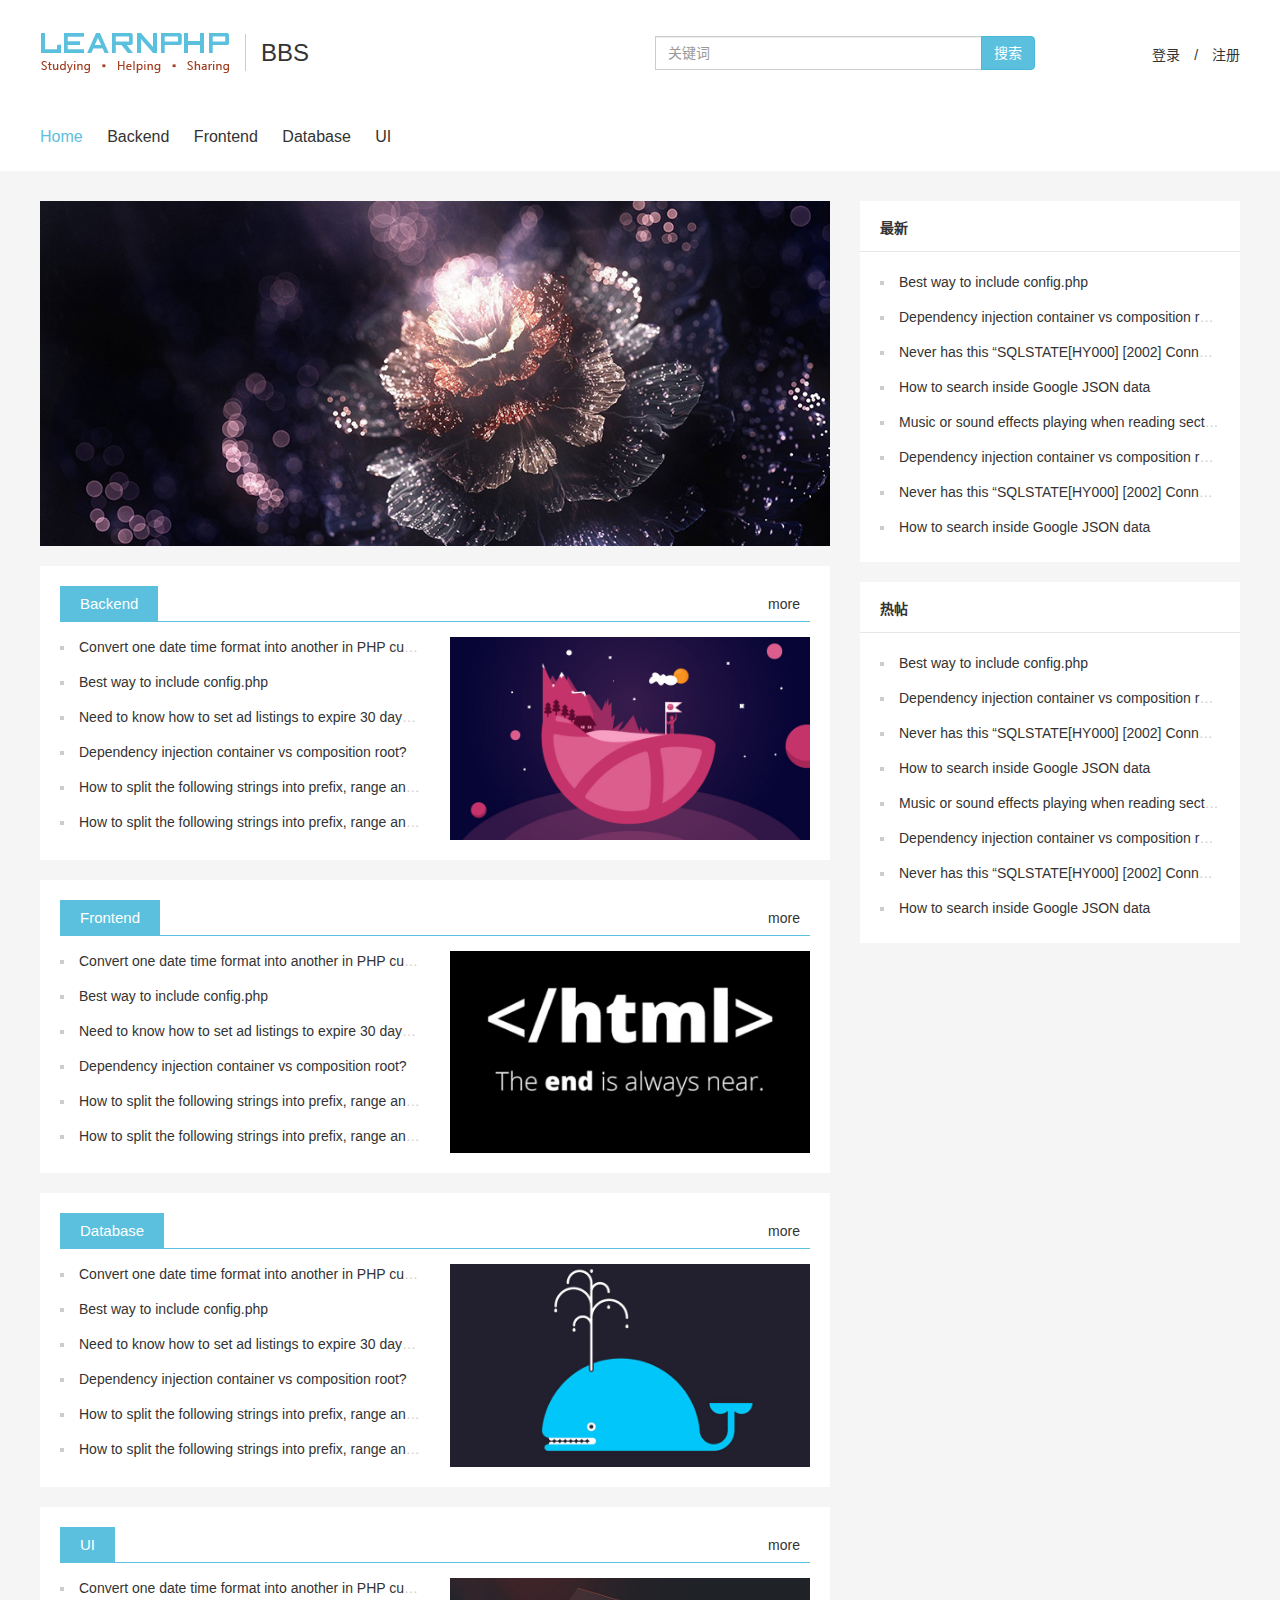
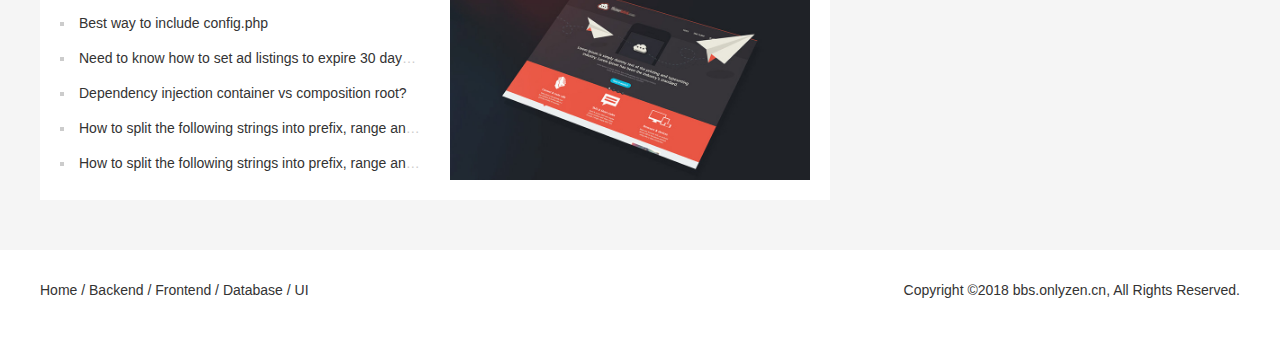
<file: static/index.html>
<!DOCTYPE html>
<html lang="zh-CN">
    <head>
        <meta charset="utf-8">
        <meta http-equiv="X-UA-Compatible" content="IE=edge">
        <meta name="viewport" content="width=device-width, initial-scale=1, maximum-scale=1, user-scalable=no">
        <!-- 上述3个meta标签*必须*放在最前面，任何其他内容都*必须*跟随其后！ -->
        <meta name="renderer" content="webkit">
        <title>BBS - Learnphp</title>

        <!-- Bootstrap -->
        <link href="bootstrap-3.3.7/css/bootstrap.min.css" rel="stylesheet">
        <link href="css/style.css" rel="stylesheet">

        <!-- HTML5 shim and Respond.js for IE8 support of HTML5 elements and media queries -->
        <!-- WARNING: Respond.js doesn't work if you view the page via file:// -->
        <!--[if lt IE 9]>
        <script src="https://cdn.bootcss.com/html5shiv/3.7.3/html5shiv.min.js"></script>
        <script src="https://cdn.bootcss.com/respond.js/1.4.2/respond.min.js"></script>
        <![endif]-->
    </head>
    <body>
        <div class="header">
            <div class="wrap">
                <div class="container-fluid">
                    <div class="row">
                        <div class="col-md-6">
                            <div class="logobar">
                                <div class="mainnav-oner icon hidden-md hidden-lg" id="mainnav-oner" data-target="#mainnav">
                                    <span class="glyphicon glyphicon-menu-hamburger" aria-hidden="true"></span>
                                </div>
                                <div class="logo">
                                    <div class="image">
                                        <a href="">
                                            <img src="img/logo.png" alt="">
                                        </a>
                                    </div>
                                    <h1 class="title">
                                        <a href="">
                                            <span>BBS</span>
                                        </a>
                                    </h1>
                                </div>
                                <div class="search-oner icon hidden-md hidden-lg" id="search-oner" data-target="#search">
                                    <span class="glyphicon glyphicon-search" aria-hidden="true"></span>
                                </div>
                            </div>
                        </div>
                        <div class="col-md-4">
                            <div class="search" id="search">
                                <div class="search-offer icon hidden-md hidden-lg" id="search-offer" data-target="#search">
                                    <span class="glyphicon glyphicon-remove" aria-hidden="true"></span>
                                </div>
                                <form action="" method="get">
                                    <div class="input-group">
                                        <label class="sr-only" for="keyword">搜索：</label>
                                        <input type="text" class="form-control" id="keyword" placeholder="关键词">
                                        <span class="input-group-btn">
                                            <button class="btn btn-info" type="button">搜索</button>
                                        </span>
                                    </div>
                                </form>
                            </div>
                        </div>
                        <div class="col-md-12">
                            <div class="mainnav" id="mainnav">
                                <div class="usermenu">
                                    <div class="links">
                                        <a href="">登录</a>
                                        <span>/</span>
                                        <a href="">注册</a>
                                    </div>
                                    <div class="mainnav-offer icon hidden-md hidden-lg" id="mainnav-offer" data-target="#mainnav">
                                        <span class="glyphicon glyphicon-remove" aria-hidden="true"></span>
                                    </div>
                                </div>
                                <ul class="list-inline navmenu">
                                    <li class="active">
                                        <a href="">Home</a>
                                    </li>
                                    <li>
                                        <a href="">Backend</a>
                                    </li>
                                    <li>
                                        <a href="">Frontend</a>
                                    </li>
                                    <li>
                                        <a href="">Database</a>
                                    </li>
                                    <li>
                                        <a href="">UI</a>
                                    </li>
                                </ul>
                            </div>
                        </div>
                    </div>
                </div>
            </div>
        </div>
        <div class="main">
            <div class="wrap">
                <div class="container-fluid">
                    <div class="row">
                        <div class="col-md-8">
                            <div class="slider">
                                <img src="pic/slide_1.jpg" alt="轮播图">
                            </div>
                            <div class="primary">
                                <div class="block">
                                    <div class="row">
                                        <div class="col-lg-12">
                                            <div class="block_header">
                                                <h3 class="title">Backend</h3>
                                                <a class="more" href="">more</a>
                                            </div>
                                        </div>
                                        <div class="col-lg-6">
                                            <ul class="list">
                                                <li>
                                                    <a href="">Convert one date time format into another in PHP custom function</a>
                                                </li>
                                                <li>
                                                    <a href="">Best way to include config.php</a>
                                                </li>
                                                <li>
                                                    <a href="">Need to know how to set ad listings to expire 30 days in php mysql?</a>
                                                </li>
                                                <li>
                                                    <a href="">Dependency injection container vs composition root?</a>
                                                </li>
                                                <li>
                                                    <a href="">How to split the following strings into prefix, range and postfix?</a>
                                                </li>
                                                <li>
                                                    <a href="">How to split the following strings into prefix, range and postfix?</a>
                                                </li>
                                            </ul>
                                        </div>
                                        <div class="col-lg-6">
                                            <div class="image">
                                                <img src="pic/section_1.jpg" alt="Backend">
                                            </div>
                                        </div>
                                    </div>
                                </div>

                                <div class="block">
                                    <div class="row">
                                        <div class="col-lg-12">
                                            <div class="block_header">
                                                <h3 class="title">Frontend</h3>
                                                <a class="more" href="">more</a>
                                            </div>
                                        </div>
                                        <div class="col-lg-6">
                                            <ul class="list">
                                                <li>
                                                    <a href="">Convert one date time format into another in PHP custom function</a>
                                                </li>
                                                <li>
                                                    <a href="">Best way to include config.php</a>
                                                </li>
                                                <li>
                                                    <a href="">Need to know how to set ad listings to expire 30 days in php mysql?</a>
                                                </li>
                                                <li>
                                                    <a href="">Dependency injection container vs composition root?</a>
                                                </li>
                                                <li>
                                                    <a href="">How to split the following strings into prefix, range and postfix?</a>
                                                </li>
                                                <li>
                                                    <a href="">How to split the following strings into prefix, range and postfix?</a>
                                                </li>
                                            </ul>
                                        </div>
                                        <div class="col-lg-6">
                                            <div class="image">
                                                <img src="pic/section_2.jpg" alt="Frontend">
                                            </div>
                                        </div>
                                    </div>
                                </div>

                                <div class="block">
                                    <div class="row">
                                        <div class="col-lg-12">
                                            <div class="block_header">
                                                <h3 class="title">Database</h3>
                                                <a class="more" href="">more</a>
                                            </div>
                                        </div>
                                        <div class="col-lg-6">
                                            <ul class="list">
                                                <li>
                                                    <a href="">Convert one date time format into another in PHP custom function</a>
                                                </li>
                                                <li>
                                                    <a href="">Best way to include config.php</a>
                                                </li>
                                                <li>
                                                    <a href="">Need to know how to set ad listings to expire 30 days in php mysql?</a>
                                                </li>
                                                <li>
                                                    <a href="">Dependency injection container vs composition root?</a>
                                                </li>
                                                <li>
                                                    <a href="">How to split the following strings into prefix, range and postfix?</a>
                                                </li>
                                                <li>
                                                    <a href="">How to split the following strings into prefix, range and postfix?</a>
                                                </li>
                                            </ul>
                                        </div>
                                        <div class="col-lg-6">
                                            <div class="image">
                                                <img src="pic/section_3.jpg" alt="Database">
                                            </div>
                                        </div>
                                    </div>
                                </div>

                                <div class="block">
                                    <div class="row">
                                        <div class="col-lg-12">
                                            <div class="block_header">
                                                <h3 class="title">UI</h3>
                                                <a class="more" href="">more</a>
                                            </div>
                                        </div>
                                        <div class="col-lg-6">
                                            <ul class="list">
                                                <li>
                                                    <a href="">Convert one date time format into another in PHP custom function</a>
                                                </li>
                                                <li>
                                                    <a href="">Best way to include config.php</a>
                                                </li>
                                                <li>
                                                    <a href="">Need to know how to set ad listings to expire 30 days in php mysql?</a>
                                                </li>
                                                <li>
                                                    <a href="">Dependency injection container vs composition root?</a>
                                                </li>
                                                <li>
                                                    <a href="">How to split the following strings into prefix, range and postfix?</a>
                                                </li>
                                                <li>
                                                    <a href="">How to split the following strings into prefix, range and postfix?</a>
                                                </li>
                                            </ul>
                                        </div>
                                        <div class="col-lg-6">
                                            <div class="image">
                                                <img src="pic/section_4.jpg" alt="UI">
                                            </div>
                                        </div>
                                    </div>
                                </div>
                            </div>
                        </div>
                        <div class="col-md-4">
                            <div class="secondary">
                                <div class="block">
                                    <h3 class="title">最新</h3>
                                    <ul class="list">
                                        <li>
                                            <a href="">Best way to include config.php</a>
                                        </li>
                                        <li>
                                            <a href="">Dependency injection container vs composition root?</a>
                                        </li>
                                        <li>
                                            <a href="">Never has this “SQLSTATE[HY000] [2002] Connection timed out” error before></a>
                                        </li>
                                        <li>
                                            <a href="">How to search inside Google JSON data</a>
                                        </li>
                                        <li>
                                            <a href="">Music or sound effects playing when reading sections</a>
                                        </li>
                                        <li>
                                            <a href="">Dependency injection container vs composition root?</a>
                                        </li>
                                        <li>
                                            <a href="">Never has this “SQLSTATE[HY000] [2002] Connection timed out” error before</a>
                                        </li>
                                        <li>
                                            <a href="">How to search inside Google JSON data</a>
                                        </li>
                                    </ul>
                                </div>
                                <div class="block">
                                    <h3 class="title">热帖</h3>
                                    <ul class="list">
                                        <li>
                                            <a href="">Best way to include config.php</a>
                                        </li>
                                        <li>
                                            <a href="">Dependency injection container vs composition root?</a>
                                        </li>
                                        <li>
                                            <a href="">Never has this “SQLSTATE[HY000] [2002] Connection timed out” error before></a>
                                        </li>
                                        <li>
                                            <a href="">How to search inside Google JSON data</a>
                                        </li>
                                        <li>
                                            <a href="">Music or sound effects playing when reading sections</a>
                                        </li>
                                        <li>
                                            <a href="">Dependency injection container vs composition root?</a>
                                        </li>
                                        <li>
                                            <a href="">Never has this “SQLSTATE[HY000] [2002] Connection timed out” error before</a>
                                        </li>
                                        <li>
                                            <a href="">How to search inside Google JSON data</a>
                                        </li>
                                    </ul>
                                </div>
                            </div>
                        </div>
                    </div>
                </div>
            </div>
        </div>
        <div class="footer">
            <div class="wrap">
                <div class="container-fluid">
                    <div class="row">
                        <div class="col-md-6">
                            <p>
                                <a href="">Home</a> / <a href="">Backend</a> / <a href="">Frontend</a> / <a href="">Database</a> / <a href="">UI</a>
                            </p>
                        </div>
                        <div class="col-md-6">
                            <p class="cpoyright">Copyright ©2018 bbs.onlyzen.cn, All Rights Reserved.</p>
                        </div>
                    </div>
                </div>
            </div>
        </div>
        <div class="mask" id="mask"></div>

        <!-- jQuery (necessary for Bootstrap's JavaScript plugins) -->
        <script src="js/jquery-1.12.4.min.js"></script>
        <!-- Include all compiled plugins (below), or include individual files as needed -->
        <script src="bootstrap-3.3.7/js/bootstrap.min.js"></script>

        <script src="js/header.js"></script>
    </body>
</html>
</file>
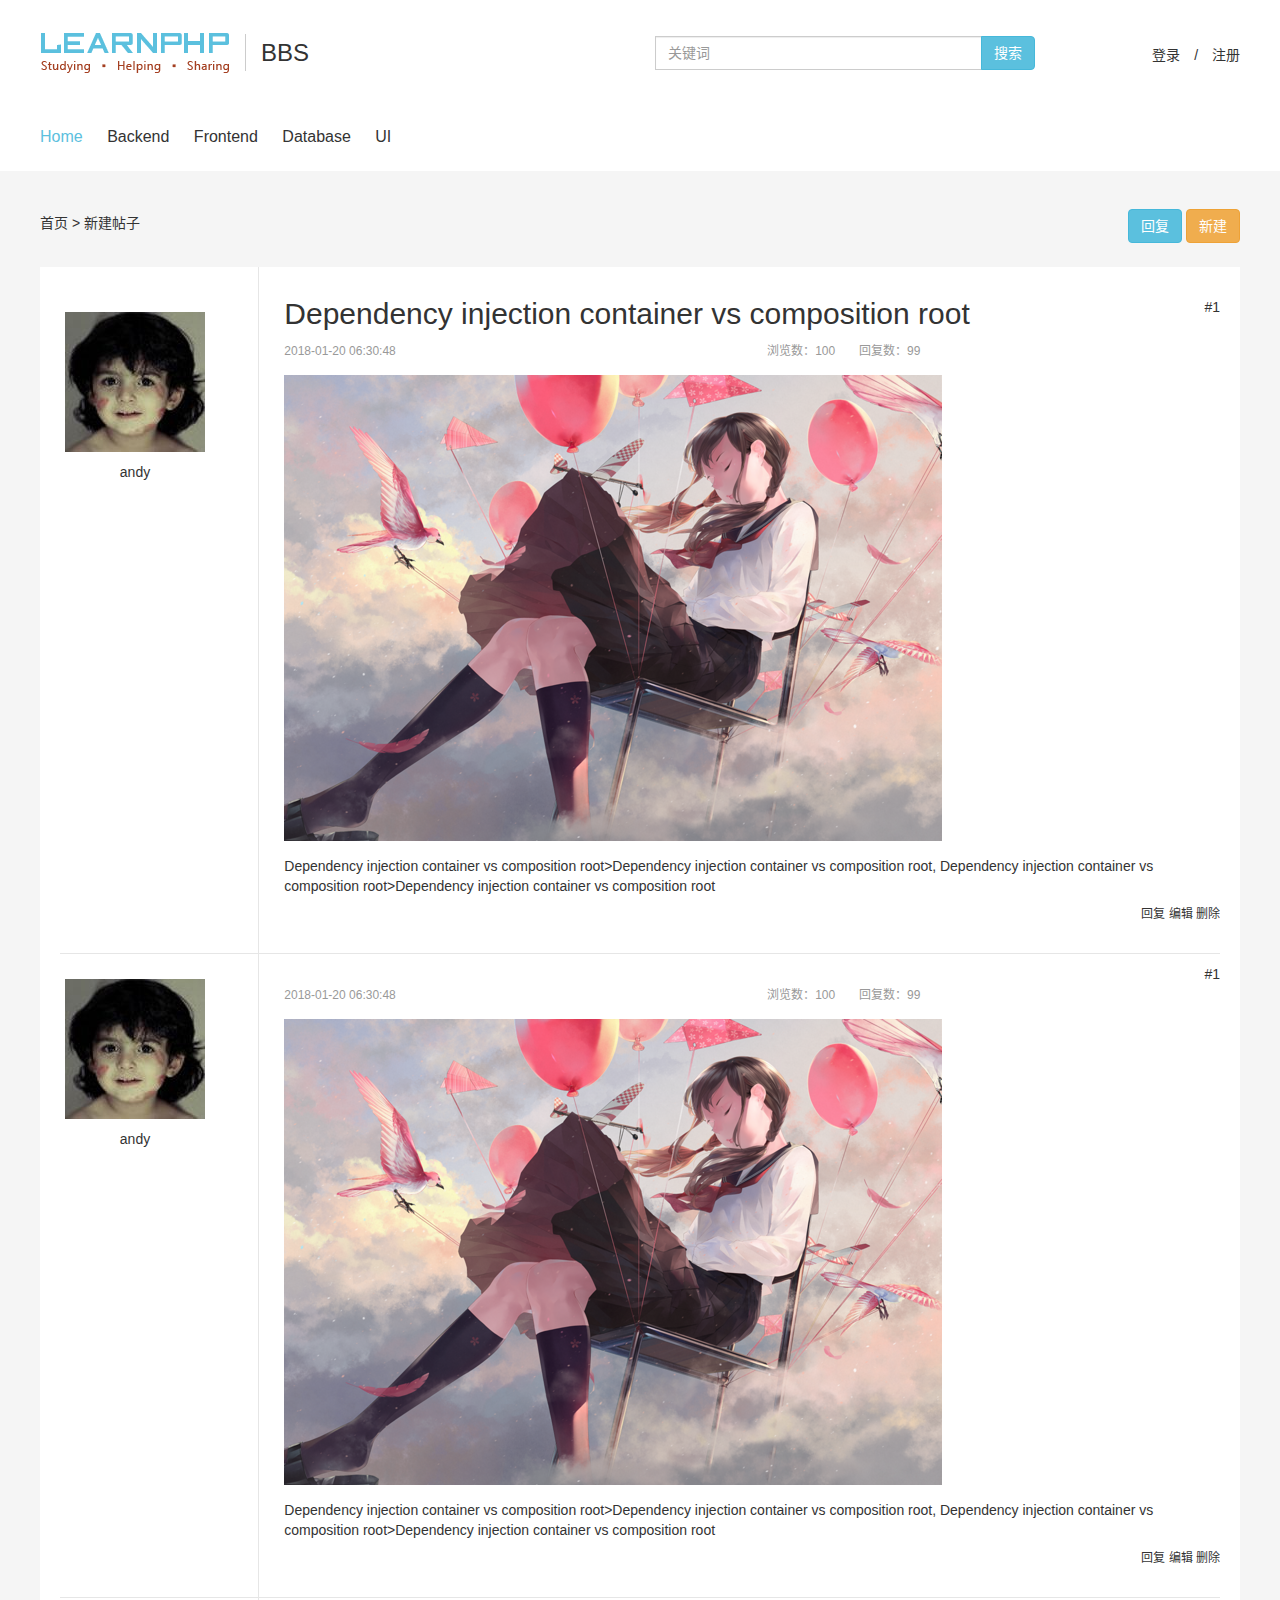
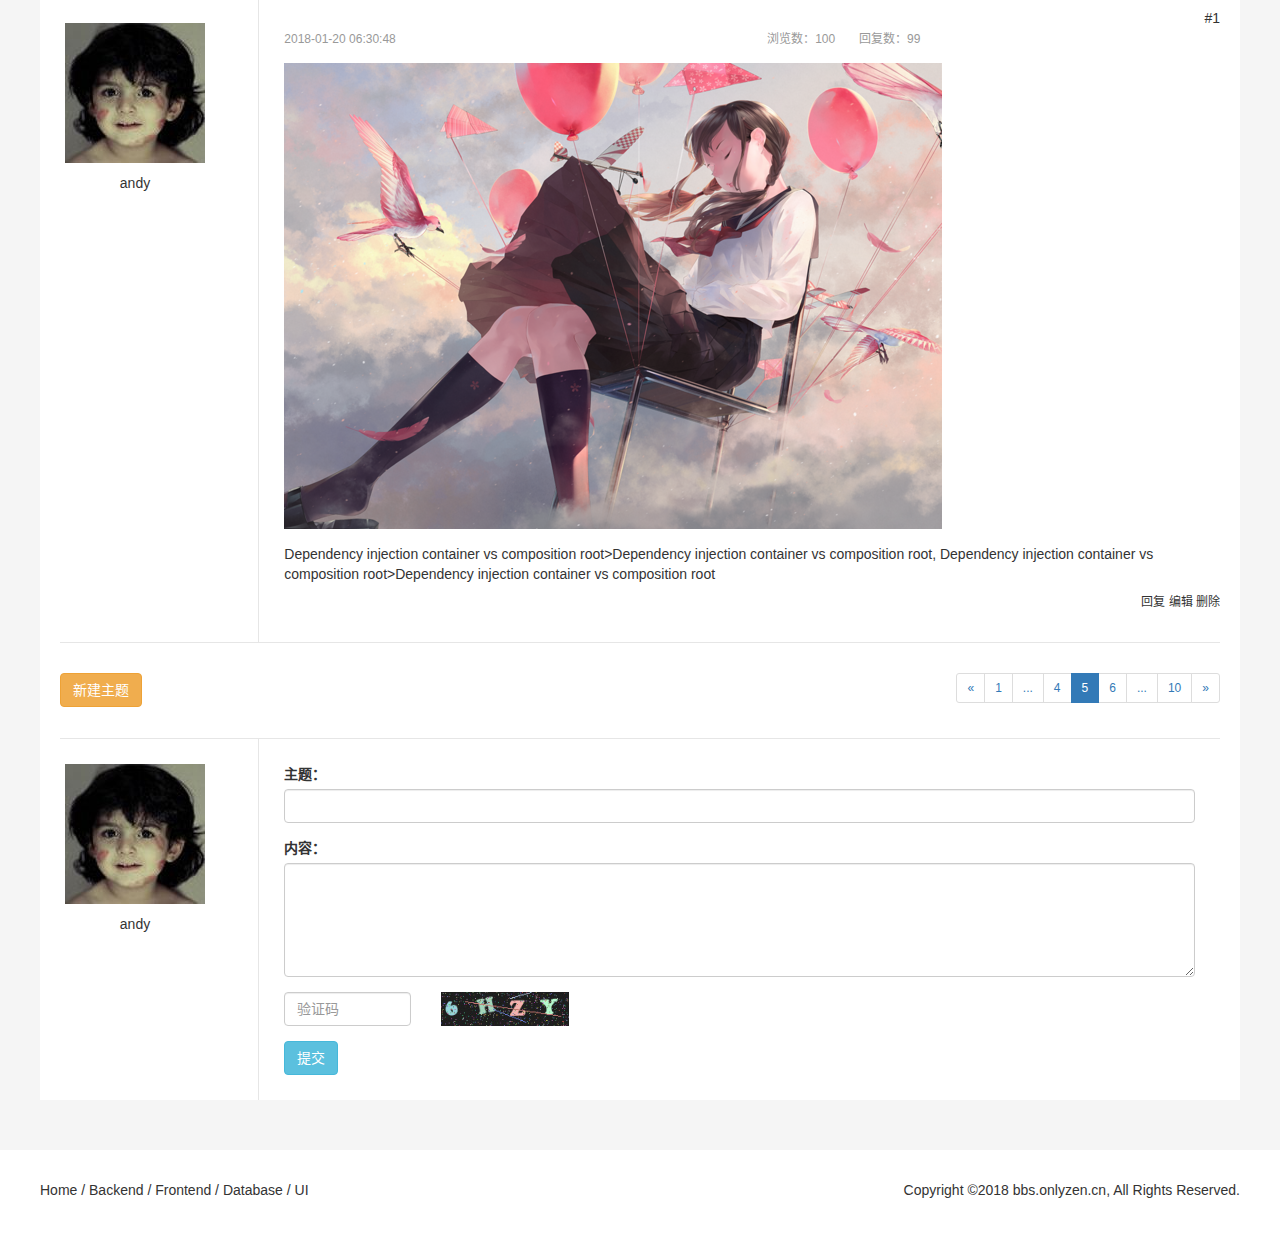
<file: static/detail.html>
<!DOCTYPE html>
<html lang="zh-CN">
    <head>
        <meta charset="utf-8">
        <meta http-equiv="X-UA-Compatible" content="IE=edge">
        <meta name="viewport" content="width=device-width, initial-scale=1, maximum-scale=1, user-scalable=no">
        <!-- 上述3个meta标签*必须*放在最前面，任何其他内容都*必须*跟随其后！ -->
        <meta name="renderer" content="webkit">
        <title>BBS - Learnphp</title>

        <!-- Bootstrap -->
        <link href="bootstrap-3.3.7/css/bootstrap.min.css" rel="stylesheet">
        <link href="css/style.css" rel="stylesheet">

        <!-- HTML5 shim and Respond.js for IE8 support of HTML5 elements and media queries -->
        <!-- WARNING: Respond.js doesn't work if you view the page via file:// -->
        <!--[if lt IE 9]>
        <script src="https://cdn.bootcss.com/html5shiv/3.7.3/html5shiv.min.js"></script>
        <script src="https://cdn.bootcss.com/respond.js/1.4.2/respond.min.js"></script>
        <![endif]-->
    </head>
    <body>
        <div class="header">
            <div class="wrap">
                <div class="container-fluid">
                    <div class="row">
                        <div class="col-md-6">
                            <div class="logobar">
                                <div class="mainnav-oner icon hidden-md hidden-lg" id="mainnav-oner" data-target="#mainnav">
                                    <span class="glyphicon glyphicon-menu-hamburger" aria-hidden="true"></span>
                                </div>
                                <div class="logo">
                                    <div class="image">
                                        <a href="">
                                            <img src="img/logo.png" alt="">
                                        </a>
                                    </div>
                                    <h1 class="title">
                                        <a href="">
                                            <span>BBS</span>
                                        </a>
                                    </h1>
                                </div>
                                <div class="search-oner icon hidden-md hidden-lg" id="search-oner" data-target="#search">
                                    <span class="glyphicon glyphicon-search" aria-hidden="true"></span>
                                </div>
                            </div>
                        </div>
                        <div class="col-md-4">
                            <div class="search" id="search">
                                <div class="search-offer icon hidden-md hidden-lg" id="search-offer" data-target="#search">
                                    <span class="glyphicon glyphicon-remove" aria-hidden="true"></span>
                                </div>
                                <form action="" method="get">
                                    <div class="input-group">
                                        <label class="sr-only" for="keyword">搜索：</label>
                                        <input type="text" class="form-control" id="keyword" placeholder="关键词">
                                        <span class="input-group-btn">
                                            <button class="btn btn-info" type="button">搜索</button>
                                        </span>
                                    </div>
                                </form>
                            </div>
                        </div>
                        <div class="col-md-12">
                            <div class="mainnav" id="mainnav">
                                <div class="usermenu">
                                    <div class="links">
                                        <a href="">登录</a>
                                        <span>/</span>
                                        <a href="">注册</a>
                                    </div>
                                    <div class="mainnav-offer icon hidden-md hidden-lg" id="mainnav-offer" data-target="#mainnav">
                                        <span class="glyphicon glyphicon-remove" aria-hidden="true"></span>
                                    </div>
                                </div>
                                <ul class="list-inline navmenu">
                                    <li class="active">
                                        <a href="">Home</a>
                                    </li>
                                    <li>
                                        <a href="">Backend</a>
                                    </li>
                                    <li>
                                        <a href="">Frontend</a>
                                    </li>
                                    <li>
                                        <a href="">Database</a>
                                    </li>
                                    <li>
                                        <a href="">UI</a>
                                    </li>
                                </ul>
                            </div>
                        </div>
                    </div>
                </div>
            </div>
        </div>
        <div class="main">
            <div class="wrap">
                <div class="container-fluid">
                    <div class="crumbs_pages">
                        <div class="row">
                            <div class="col-sm-7">
                                <div class="crumbs">
                                    <a href="">首页</a>
                                    >
                                    <span>新建帖子</span>
                                </div>
                            </div>
                            <div class="col-sm-5">
                                <div class="post_btns">
                                    <button type="button" class="btn btn-info">回复</button>
                                    <button type="button" class="btn btn-warning">新建</button>
                                </div>
                            </div>
                        </div>
                    </div>
                    <div class="newpost block">
                        <div class="detail">
                            <div class="row">
                                <div class="col-md-2">
                                    <div class="userinfo">
                                        <div class="avatar">
                                            <img src="pic/1.jpg" alt="">
                                        </div>
                                        <span class="nickname">andy</span>
                                    </div>
                                </div>
                                <div class="col-xs-12 col-md-10">
                                    <div class="post">
                                        <div class="post_header clearfix">
                                            <h2>Dependency injection container vs composition root</h2>
                                            <span>#1</span>
                                        </div>
                                        <div class="meta">
                                            <div class="row">
                                                <div class="col-sm-6">
                                                    <span>2018-01-20 06:30:48</span>
                                                </div>
                                                <div class="col-sm-6">
                                                    <span>浏览数：100</span>
                                                    <span>回复数：99</span>
                                                </div>
                                            </div>
                                        </div>
                                        <img class="post_image" src="pic/165431313.png" alt="">
                                        <p>Dependency injection container vs composition root>Dependency injection container vs composition root, Dependency injection container vs composition root>Dependency injection container vs composition root</p>
                                        <div class="post_menu">
                                            <a href="">回复</a> <a href="">编辑</a> <a href="">删除</a>
                                        </div>
                                    </div>
                                </div>
                            </div>
                        </div>
                        <div class="detail">
                            <div class="row">
                                <div class="col-md-2">
                                    <div class="userinfo">
                                        <div class="avatar">
                                            <img src="pic/1.jpg" alt="">
                                        </div>
                                        <span class="nickname">andy</span>
                                    </div>
                                </div>
                                <div class="col-xs-12 col-md-10">
                                    <div class="post">
                                        <div class="post_header clearfix">
                                            <span>#1</span>
                                        </div>
                                        <div class="meta">
                                            <div class="row">
                                                <div class="col-sm-6">
                                                    <span>2018-01-20 06:30:48</span>
                                                </div>
                                                <div class="col-sm-6">
                                                    <span>浏览数：100</span>
                                                    <span>回复数：99</span>
                                                </div>
                                            </div>
                                        </div>
                                        <img class="post_image" src="pic/165431313.png" alt="">
                                        <p>Dependency injection container vs composition root>Dependency injection container vs composition root, Dependency injection container vs composition root>Dependency injection container vs composition root</p>
                                        <div class="post_menu">
                                            <a href="">回复</a> <a href="">编辑</a> <a href="">删除</a>
                                        </div>
                                    </div>
                                </div>
                            </div>
                        </div>
                        <div class="detail">
                            <div class="row">
                                <div class="col-md-2">
                                    <div class="userinfo">
                                        <div class="avatar">
                                            <img src="pic/1.jpg" alt="">
                                        </div>
                                        <span class="nickname">andy</span>
                                    </div>
                                </div>
                                <div class="col-xs-12 col-md-10">
                                    <div class="post">
                                        <div class="post_header clearfix">
                                            <span>#1</span>
                                        </div>
                                        <div class="meta">
                                            <div class="row">
                                                <div class="col-sm-6">
                                                    <span>2018-01-20 06:30:48</span>
                                                </div>
                                                <div class="col-sm-6">
                                                    <span>浏览数：100</span>
                                                    <span>回复数：99</span>
                                                </div>
                                            </div>
                                        </div>
                                        <img class="post_image" src="pic/165431313.png" alt="">
                                        <p>Dependency injection container vs composition root>Dependency injection container vs composition root, Dependency injection container vs composition root>Dependency injection container vs composition root</p>
                                        <div class="post_menu">
                                            <a href="">回复</a> <a href="">编辑</a> <a href="">删除</a>
                                        </div>
                                    </div>
                                </div>
                            </div>
                        </div>

                        <div class="navs_pages">
                            <div class="row">
                                <div class="col-md-2">
                                    <button class="btn btn-warning">新建主题</button>
                                </div>
                                <div class="col-md-10">
                                    <div class="pages">
                                        <nav aria-label="Page navigation">
                                            <ul class="pagination pagination-sm">
                                                <li>
                                                    <a href="#" aria-label="Previous">
                                                    <span aria-hidden="true">&laquo;</span>
                                                    </a>
                                                </li>
                                                <li><a href="#">1</a></li>
                                                <li><span>...</span></li>
                                                <li><a href="#">4</a></li>
                                                <li class="active"><span>5 <span class="sr-only">(current)</span></span></li>
                                                <li><a href="#">6</a></li>
                                                <li><span>...</span></li>
                                                <li><a href="#">10</a></li>
                                                <li>
                                                    <a href="#" aria-label="Next">
                                                        <span aria-hidden="true">&raquo;</span>
                                                    </a>
                                                </li>
                                            </ul>
                                        </nav>
                                    </div>
                                </div>
                            </div>
                        </div>

                        <div class="detail reply_form">
                            <div class="row">
                                <div class="col-md-2">
                                    <div class="userinfo">
                                        <div class="avatar">
                                            <img src="pic/1.jpg" alt="">
                                        </div>
                                        <span class="nickname">andy</span>
                                    </div>
                                </div>
                                <div class="col-xs-12 col-md-10">
                                    <div class="postform">
                                        <form>
                                            <div class="form-group">
                                                <label for="subject">主题：</label>
                                                <input type="text" class="form-control" id="subject" name="subject">
                                            </div>

                                            <div class="form-group">
                                                <label for="content">内容：</label>
                                                <textarea class="form-control" rows="5" id="content" name="content"></textarea>
                                            </div>

                                            <div class="form-group row">
                                                <div class="col-xs-5 col-md-2">
                                                    <label class="sr-only">验证码：</label>
                                                    <input type="text" class="form-control" id="authcode" name="authcode" placeholder="验证码">
                                                </div>
                                                <div class="col-xs-7 col-md-10">
                                                    <img class="authcod_img" src="pic/authcocd.jpg" alt="">
                                                </div>
                                            </div>
                                            <button type="submit" class="btn btn-info">提交</button>
                                        </form>
                                    </div>
                                </div>
                            </div>
                        </div>

                    </div>
                </div>
            </div>
        </div>
        <div class="footer">
            <div class="wrap">
                <div class="container-fluid">
                    <div class="row">
                        <div class="col-md-6">
                            <p>
                                <a href="">Home</a> / <a href="">Backend</a> / <a href="">Frontend</a> / <a href="">Database</a> / <a href="">UI</a>
                            </p>
                        </div>
                        <div class="col-md-6">
                            <p class="cpoyright">Copyright ©2018 bbs.onlyzen.cn, All Rights Reserved.</p>
                        </div>
                    </div>
                </div>
            </div>
        </div>
        <div class="mask" id="mask"></div>

        <!-- jQuery (necessary for Bootstrap's JavaScript plugins) -->
        <script src="js/jquery-1.12.4.min.js"></script>
        <!-- Include all compiled plugins (below), or include individual files as needed -->
        <script src="bootstrap-3.3.7/js/bootstrap.min.js"></script>

        <script src="js/header.js"></script>
    </body>
</html>
</file>
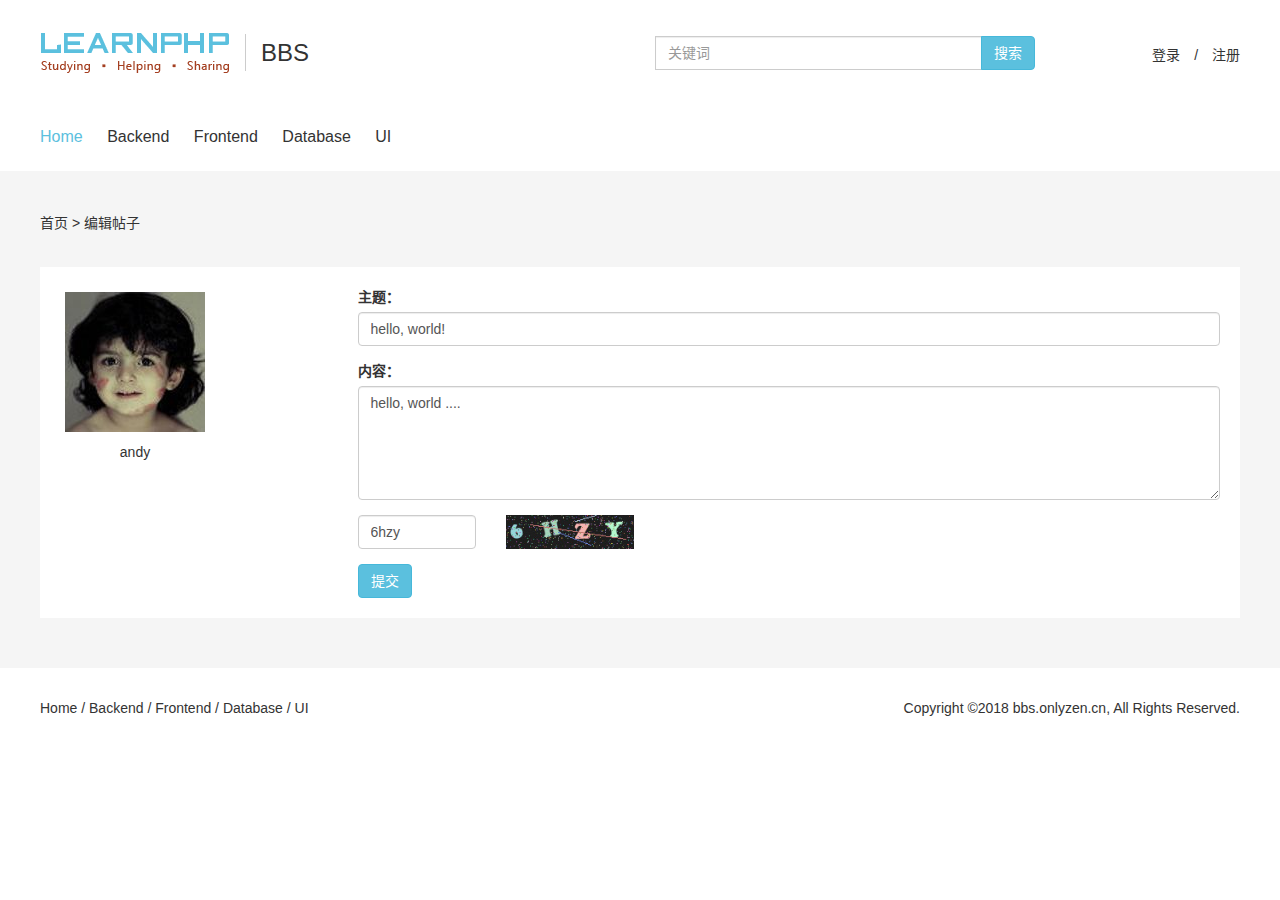
<file: static/editpost.html>
<!DOCTYPE html>
<html lang="zh-CN">
    <head>
        <meta charset="utf-8">
        <meta http-equiv="X-UA-Compatible" content="IE=edge">
        <meta name="viewport" content="width=device-width, initial-scale=1, maximum-scale=1, user-scalable=no">
        <!-- 上述3个meta标签*必须*放在最前面，任何其他内容都*必须*跟随其后！ -->
        <meta name="renderer" content="webkit">
        <title>BBS - Learnphp</title>

        <!-- Bootstrap -->
        <link href="bootstrap-3.3.7/css/bootstrap.min.css" rel="stylesheet">
        <link href="css/style.css" rel="stylesheet">

        <!-- HTML5 shim and Respond.js for IE8 support of HTML5 elements and media queries -->
        <!-- WARNING: Respond.js doesn't work if you view the page via file:// -->
        <!--[if lt IE 9]>
        <script src="https://cdn.bootcss.com/html5shiv/3.7.3/html5shiv.min.js"></script>
        <script src="https://cdn.bootcss.com/respond.js/1.4.2/respond.min.js"></script>
        <![endif]-->
    </head>
    <body>
        <div class="header">
            <div class="wrap">
                <div class="container-fluid">
                    <div class="row">
                        <div class="col-md-6">
                            <div class="logobar">
                                <div class="mainnav-oner icon hidden-md hidden-lg" id="mainnav-oner" data-target="#mainnav">
                                    <span class="glyphicon glyphicon-menu-hamburger" aria-hidden="true"></span>
                                </div>
                                <div class="logo">
                                    <div class="image">
                                        <a href="">
                                            <img src="img/logo.png" alt="">
                                        </a>
                                    </div>
                                    <h1 class="title">
                                        <a href="">
                                            <span>BBS</span>
                                        </a>
                                    </h1>
                                </div>
                                <div class="search-oner icon hidden-md hidden-lg" id="search-oner" data-target="#search">
                                    <span class="glyphicon glyphicon-search" aria-hidden="true"></span>
                                </div>
                            </div>
                        </div>
                        <div class="col-md-4">
                            <div class="search" id="search">
                                <div class="search-offer icon hidden-md hidden-lg" id="search-offer" data-target="#search">
                                    <span class="glyphicon glyphicon-remove" aria-hidden="true"></span>
                                </div>
                                <form action="" method="get">
                                    <div class="input-group">
                                        <label class="sr-only" for="keyword">搜索：</label>
                                        <input type="text" class="form-control" id="keyword" placeholder="关键词">
                                        <span class="input-group-btn">
                                            <button class="btn btn-info" type="button">搜索</button>
                                        </span>
                                    </div>
                                </form>
                            </div>
                        </div>
                        <div class="col-md-12">
                            <div class="mainnav" id="mainnav">
                                <div class="usermenu">
                                    <div class="links">
                                        <a href="">登录</a>
                                        <span>/</span>
                                        <a href="">注册</a>
                                    </div>
                                    <div class="mainnav-offer icon hidden-md hidden-lg" id="mainnav-offer" data-target="#mainnav">
                                        <span class="glyphicon glyphicon-remove" aria-hidden="true"></span>
                                    </div>
                                </div>
                                <ul class="list-inline navmenu">
                                    <li class="active">
                                        <a href="">Home</a>
                                    </li>
                                    <li>
                                        <a href="">Backend</a>
                                    </li>
                                    <li>
                                        <a href="">Frontend</a>
                                    </li>
                                    <li>
                                        <a href="">Database</a>
                                    </li>
                                    <li>
                                        <a href="">UI</a>
                                    </li>
                                </ul>
                            </div>
                        </div>
                    </div>
                </div>
            </div>
        </div>
        <div class="main">
            <div class="wrap">
                <div class="container-fluid">
                    <div class="crumbs_pages">
                        <div class="row">
                            <div class="col-sm-7">
                                <div class="crumbs">
                                    <a href="">首页</a>
                                    >
                                    <span>编辑帖子</span>
                                </div>
                            </div>
                            <div class="col-sm-5 hidden-xs">

                            </div>
                        </div>
                    </div>
                    <div class="newpost block">
                        <div class="row">
                            <div class="col-md-3">
                                <div class="userinfo">
                                    <div class="avatar">
                                        <img src="pic/1.jpg" alt="">
                                    </div>
                                    <span class="nickname">andy</span>
                                </div>
                            </div>
                            <div class="col-md-9">
                                <div class="postform">
                                    <form>
                                        <div class="form-group">
                                            <label for="subject">主题：</label>
                                            <input type="text" class="form-control" id="subject" name="subject" value="hello, world!">
                                        </div>

                                        <div class="form-group">
                                            <label for="content">内容：</label>
                                            <textarea class="form-control" rows="5" id="content" name="content">hello, world ....</textarea>
                                        </div>

                                        <div class="form-group row">
                                            <div class="col-xs-5 col-md-2">
                                                <label class="sr-only">验证码：</label>
                                                <input type="text" class="form-control" id="authcode" name="authcode" value="6hzy" placeholder="验证码">
                                            </div>
                                            <div class="col-xs-7 col-md-10">
                                                <img class="authcod_img" src="pic/authcocd.jpg" alt="">
                                            </div>
                                        </div>
                                        <button type="submit" class="btn btn-info">提交</button>
                                    </form>
                                </div>
                            </div>
                        </div>
                    </div>
                </div>
            </div>
        </div>
        <div class="footer">
            <div class="wrap">
                <div class="container-fluid">
                    <div class="row">
                        <div class="col-md-6">
                            <p>
                                <a href="">Home</a> / <a href="">Backend</a> / <a href="">Frontend</a> / <a href="">Database</a> / <a href="">UI</a>
                            </p>
                        </div>
                        <div class="col-md-6">
                            <p class="cpoyright">Copyright ©2018 bbs.onlyzen.cn, All Rights Reserved.</p>
                        </div>
                    </div>
                </div>
            </div>
        </div>
        <div class="mask" id="mask"></div>

        <!-- jQuery (necessary for Bootstrap's JavaScript plugins) -->
        <script src="js/jquery-1.12.4.min.js"></script>
        <!-- Include all compiled plugins (below), or include individual files as needed -->
        <script src="bootstrap-3.3.7/js/bootstrap.min.js"></script>

        <script src="js/header.js"></script>
    </body>
</html>
</file>
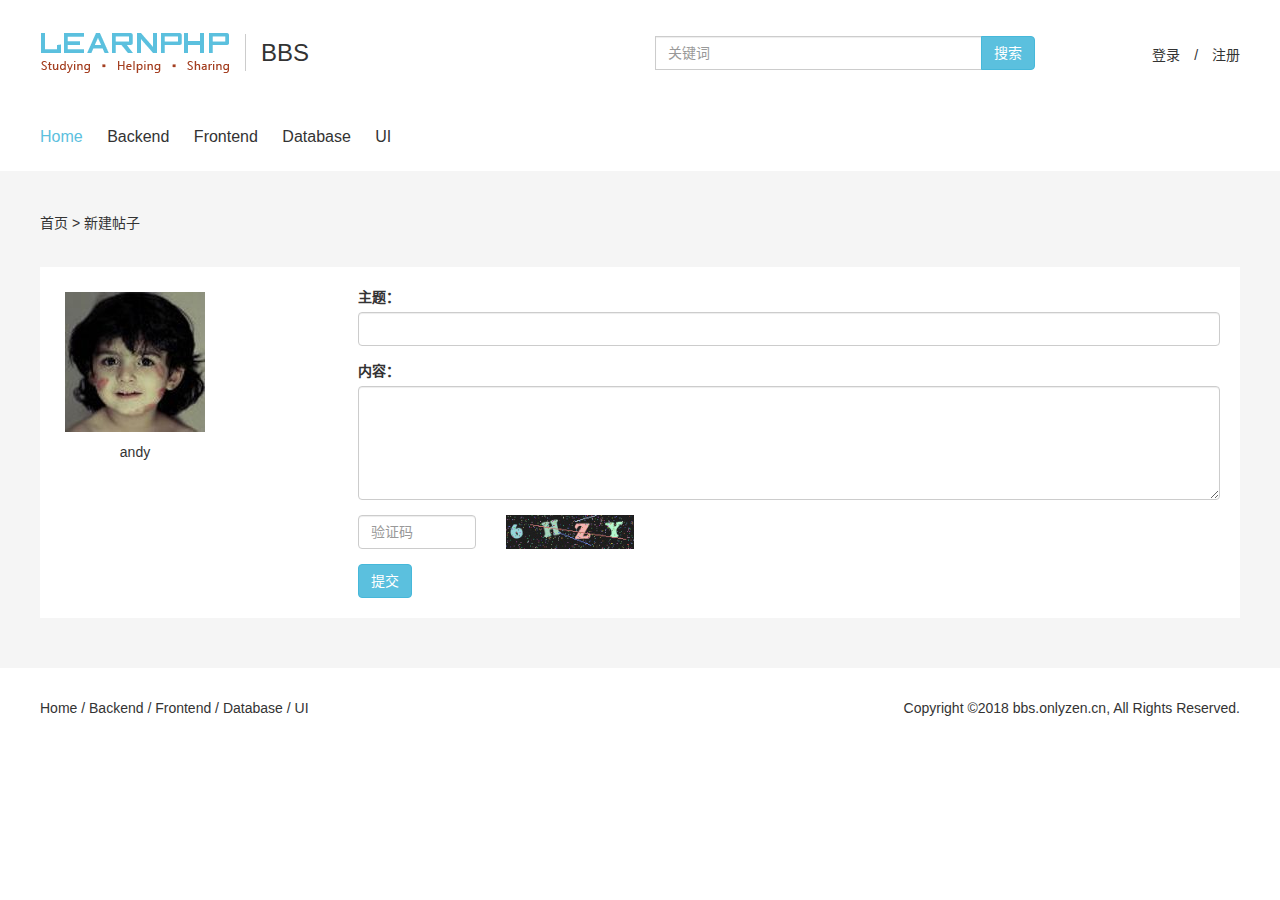
<file: static/newpost.html>
<!DOCTYPE html>
<html lang="zh-CN">
    <head>
        <meta charset="utf-8">
        <meta http-equiv="X-UA-Compatible" content="IE=edge">
        <meta name="viewport" content="width=device-width, initial-scale=1, maximum-scale=1, user-scalable=no">
        <!-- 上述3个meta标签*必须*放在最前面，任何其他内容都*必须*跟随其后！ -->
        <meta name="renderer" content="webkit">
        <title>BBS - Learnphp</title>

        <!-- Bootstrap -->
        <link href="bootstrap-3.3.7/css/bootstrap.min.css" rel="stylesheet">
        <link href="css/style.css" rel="stylesheet">

        <!-- HTML5 shim and Respond.js for IE8 support of HTML5 elements and media queries -->
        <!-- WARNING: Respond.js doesn't work if you view the page via file:// -->
        <!--[if lt IE 9]>
        <script src="https://cdn.bootcss.com/html5shiv/3.7.3/html5shiv.min.js"></script>
        <script src="https://cdn.bootcss.com/respond.js/1.4.2/respond.min.js"></script>
        <![endif]-->
    </head>
    <body>
        <div class="header">
            <div class="wrap">
                <div class="container-fluid">
                    <div class="row">
                        <div class="col-md-6">
                            <div class="logobar">
                                <div class="mainnav-oner icon hidden-md hidden-lg" id="mainnav-oner" data-target="#mainnav">
                                    <span class="glyphicon glyphicon-menu-hamburger" aria-hidden="true"></span>
                                </div>
                                <div class="logo">
                                    <div class="image">
                                        <a href="">
                                            <img src="img/logo.png" alt="">
                                        </a>
                                    </div>
                                    <h1 class="title">
                                        <a href="">
                                            <span>BBS</span>
                                        </a>
                                    </h1>
                                </div>
                                <div class="search-oner icon hidden-md hidden-lg" id="search-oner" data-target="#search">
                                    <span class="glyphicon glyphicon-search" aria-hidden="true"></span>
                                </div>
                            </div>
                        </div>
                        <div class="col-md-4">
                            <div class="search" id="search">
                                <div class="search-offer icon hidden-md hidden-lg" id="search-offer" data-target="#search">
                                    <span class="glyphicon glyphicon-remove" aria-hidden="true"></span>
                                </div>
                                <form action="" method="get">
                                    <div class="input-group">
                                        <label class="sr-only" for="keyword">搜索：</label>
                                        <input type="text" class="form-control" id="keyword" placeholder="关键词">
                                        <span class="input-group-btn">
                                            <button class="btn btn-info" type="button">搜索</button>
                                        </span>
                                    </div>
                                </form>
                            </div>
                        </div>
                        <div class="col-md-12">
                            <div class="mainnav" id="mainnav">
                                <div class="usermenu">
                                    <div class="links">
                                        <a href="">登录</a>
                                        <span>/</span>
                                        <a href="">注册</a>
                                    </div>
                                    <div class="mainnav-offer icon hidden-md hidden-lg" id="mainnav-offer" data-target="#mainnav">
                                        <span class="glyphicon glyphicon-remove" aria-hidden="true"></span>
                                    </div>
                                </div>
                                <ul class="list-inline navmenu">
                                    <li class="active">
                                        <a href="">Home</a>
                                    </li>
                                    <li>
                                        <a href="">Backend</a>
                                    </li>
                                    <li>
                                        <a href="">Frontend</a>
                                    </li>
                                    <li>
                                        <a href="">Database</a>
                                    </li>
                                    <li>
                                        <a href="">UI</a>
                                    </li>
                                </ul>
                            </div>
                        </div>
                    </div>
                </div>
            </div>
        </div>
        <div class="main">
            <div class="wrap">
                <div class="container-fluid">
                    <div class="crumbs_pages">
                        <div class="row">
                            <div class="col-sm-7">
                                <div class="crumbs">
                                    <a href="">首页</a>
                                    >
                                    <span>新建帖子</span>
                                </div>
                            </div>
                            <div class="col-sm-5 hidden-xs">

                            </div>
                        </div>
                    </div>
                    <div class="newpost block">
                        <div class="row">
                            <div class="col-md-3">
                                <div class="userinfo">
                                    <div class="avatar">
                                        <img src="pic/1.jpg" alt="">
                                    </div>
                                    <span class="nickname">andy</span>
                                </div>
                            </div>
                            <div class="col-md-9">
                                <div class="postform">
                                    <form>
                                        <div class="form-group">
                                            <label for="subject">主题：</label>
                                            <input type="text" class="form-control" id="subject" name="subject">
                                        </div>

                                        <div class="form-group">
                                            <label for="content">内容：</label>
                                            <textarea class="form-control" rows="5" id="content" name="content"></textarea>
                                        </div>

                                        <div class="form-group row">
                                            <div class="col-xs-5 col-md-2">
                                                <label class="sr-only">验证码：</label>
                                                <input type="text" class="form-control" id="authcode" name="authcode" placeholder="验证码">
                                            </div>
                                            <div class="col-xs-7 col-md-10">
                                                <img class="authcod_img" src="pic/authcocd.jpg" alt="">
                                            </div>
                                        </div>
                                        <button type="submit" class="btn btn-info">提交</button>
                                    </form>
                                </div>
                            </div>
                        </div>
                    </div>
                </div>
            </div>
        </div>
        <div class="footer">
            <div class="wrap">
                <div class="container-fluid">
                    <div class="row">
                        <div class="col-md-6">
                            <p>
                                <a href="">Home</a> / <a href="">Backend</a> / <a href="">Frontend</a> / <a href="">Database</a> / <a href="">UI</a>
                            </p>
                        </div>
                        <div class="col-md-6">
                            <p class="cpoyright">Copyright ©2018 bbs.onlyzen.cn, All Rights Reserved.</p>
                        </div>
                    </div>
                </div>
            </div>
        </div>
        <div class="mask" id="mask"></div>

        <!-- jQuery (necessary for Bootstrap's JavaScript plugins) -->
        <script src="js/jquery-1.12.4.min.js"></script>
        <!-- Include all compiled plugins (below), or include individual files as needed -->
        <script src="bootstrap-3.3.7/js/bootstrap.min.js"></script>

        <script src="js/header.js"></script>
    </body>
</html>
</file>
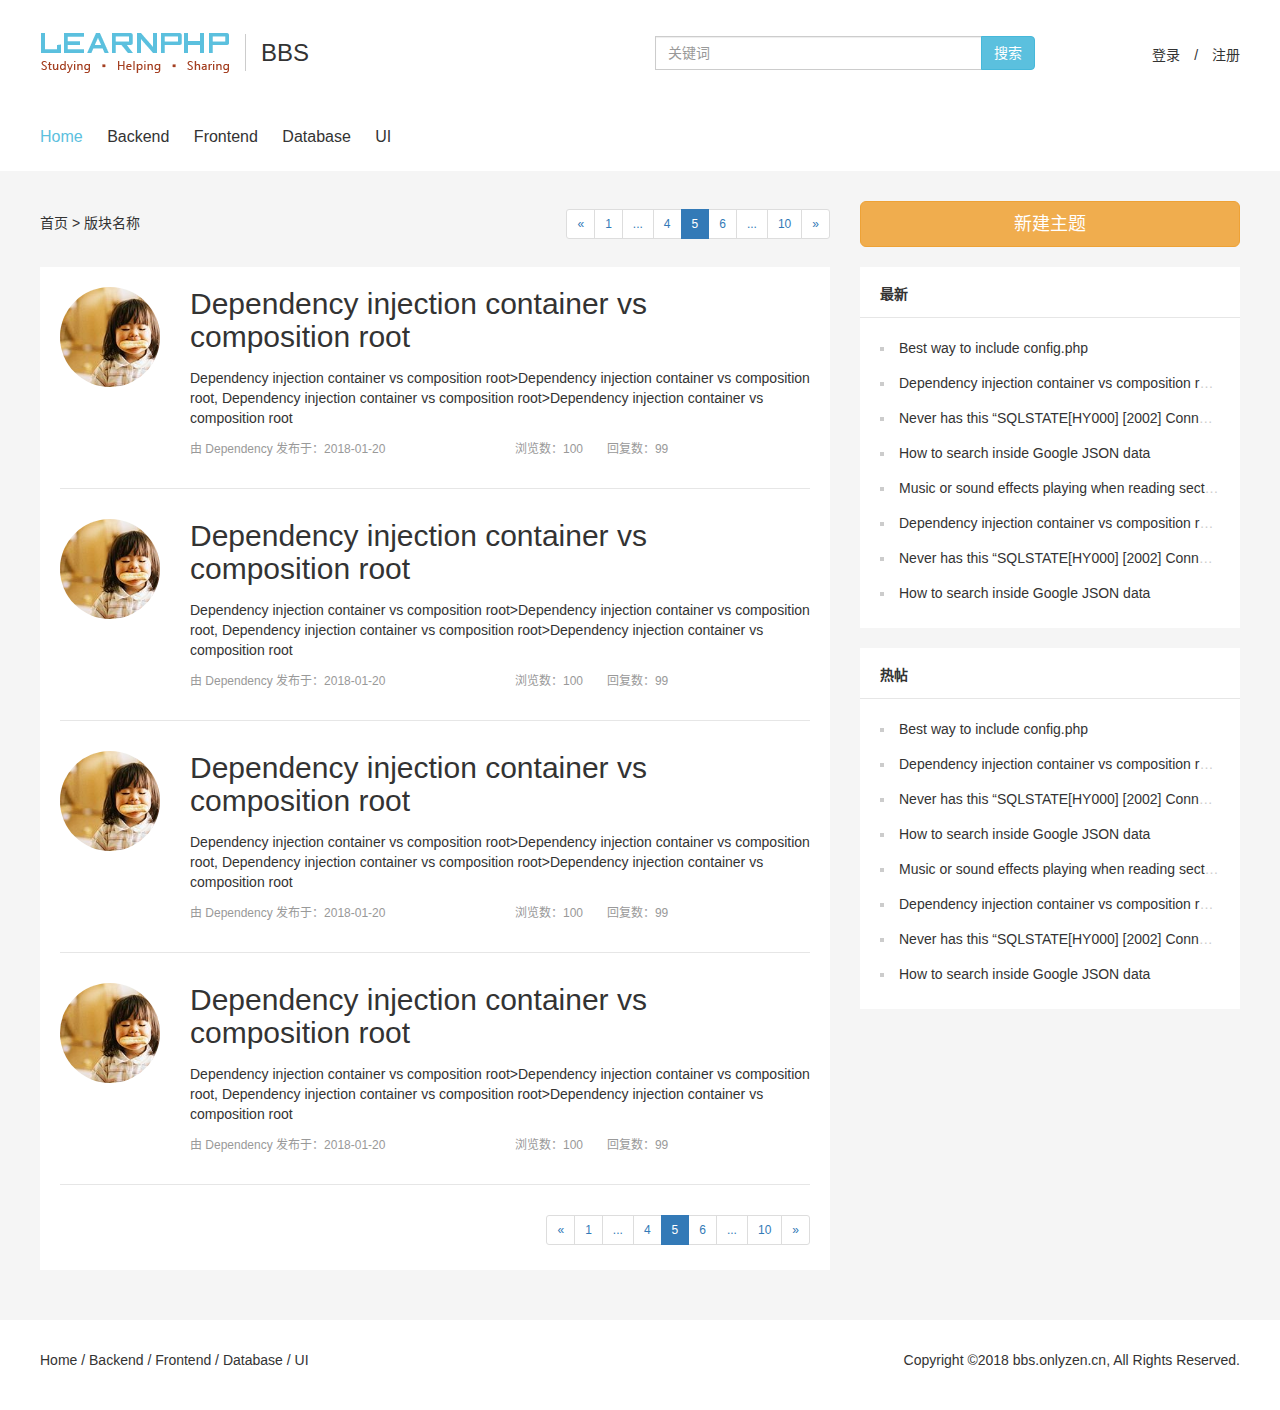
<file: static/section.html>
<!DOCTYPE html>
<html lang="zh-CN">
    <head>
        <meta charset="utf-8">
        <meta http-equiv="X-UA-Compatible" content="IE=edge">
        <meta name="viewport" content="width=device-width, initial-scale=1, maximum-scale=1, user-scalable=no">
        <!-- 上述3个meta标签*必须*放在最前面，任何其他内容都*必须*跟随其后！ -->
        <meta name="renderer" content="webkit">
        <title>BBS - Learnphp</title>

        <!-- Bootstrap -->
        <link href="bootstrap-3.3.7/css/bootstrap.min.css" rel="stylesheet">
        <link href="css/style.css" rel="stylesheet">

        <!-- HTML5 shim and Respond.js for IE8 support of HTML5 elements and media queries -->
        <!-- WARNING: Respond.js doesn't work if you view the page via file:// -->
        <!--[if lt IE 9]>
        <script src="https://cdn.bootcss.com/html5shiv/3.7.3/html5shiv.min.js"></script>
        <script src="https://cdn.bootcss.com/respond.js/1.4.2/respond.min.js"></script>
        <![endif]-->
    </head>
    <body>
        <div class="header">
            <div class="wrap">
                <div class="container-fluid">
                    <div class="row">
                        <div class="col-md-6">
                            <div class="logobar">
                                <div class="mainnav-oner icon hidden-md hidden-lg" id="mainnav-oner" data-target="#mainnav">
                                    <span class="glyphicon glyphicon-menu-hamburger" aria-hidden="true"></span>
                                </div>
                                <div class="logo">
                                    <div class="image">
                                        <a href="">
                                            <img src="img/logo.png" alt="">
                                        </a>
                                    </div>
                                    <h1 class="title">
                                        <a href="">
                                            <span>BBS</span>
                                        </a>
                                    </h1>
                                </div>
                                <div class="search-oner icon hidden-md hidden-lg" id="search-oner" data-target="#search">
                                    <span class="glyphicon glyphicon-search" aria-hidden="true"></span>
                                </div>
                            </div>
                        </div>
                        <div class="col-md-4">
                            <div class="search" id="search">
                                <div class="search-offer icon hidden-md hidden-lg" id="search-offer" data-target="#search">
                                    <span class="glyphicon glyphicon-remove" aria-hidden="true"></span>
                                </div>
                                <form action="" method="get">
                                    <div class="input-group">
                                        <label class="sr-only" for="keyword">搜索：</label>
                                        <input type="text" class="form-control" id="keyword" placeholder="关键词">
                                        <span class="input-group-btn">
                                            <button class="btn btn-info" type="button">搜索</button>
                                        </span>
                                    </div>
                                </form>
                            </div>
                        </div>
                        <div class="col-md-12">
                            <div class="mainnav" id="mainnav">
                                <div class="usermenu">
                                    <div class="links">
                                        <a href="">登录</a>
                                        <span>/</span>
                                        <a href="">注册</a>
                                    </div>
                                    <div class="mainnav-offer icon hidden-md hidden-lg" id="mainnav-offer" data-target="#mainnav">
                                        <span class="glyphicon glyphicon-remove" aria-hidden="true"></span>
                                    </div>
                                </div>
                                <ul class="list-inline navmenu">
                                    <li class="active">
                                        <a href="">Home</a>
                                    </li>
                                    <li>
                                        <a href="">Backend</a>
                                    </li>
                                    <li>
                                        <a href="">Frontend</a>
                                    </li>
                                    <li>
                                        <a href="">Database</a>
                                    </li>
                                    <li>
                                        <a href="">UI</a>
                                    </li>
                                </ul>
                            </div>
                        </div>
                    </div>
                </div>
            </div>
        </div>
        <div class="main">
            <div class="wrap">
                <div class="container-fluid">
                    <div class="row">
                        <div class="col-md-8">
                            <div class="crumbs_pages">
                                <div class="row">
                                    <div class="col-sm-7">
                                        <div class="crumbs">
                                            <a href="">首页</a>
                                            >
                                            <span>版块名称</span>
                                        </div>
                                    </div>
                                    <div class="col-sm-5 hidden-xs">
                                        <div class="pages">
                                            <nav aria-label="Page navigation">
                                                <ul class="pagination pagination-sm">
                                                    <li>
                                                        <a href="#" aria-label="Previous">
                                                        <span aria-hidden="true">&laquo;</span>
                                                        </a>
                                                    </li>
                                                    <li><a href="#">1</a></li>
                                                    <li><span>...</span></li>
                                                    <li><a href="#">4</a></li>
                                                    <li class="active"><span>5 <span class="sr-only">(current)</span></span></li>
                                                    <li><a href="#">6</a></li>
                                                    <li><span>...</span></li>
                                                    <li><a href="#">10</a></li>
                                                    <li>
                                                        <a href="#" aria-label="Next">
                                                            <span aria-hidden="true">&raquo;</span>
                                                        </a>
                                                    </li>
                                                </ul>
                                            </nav>
                                        </div>
                                    </div>
                                </div>
                            </div>
                            <div class="section">
                                <div class="block">
                                    <div class="post">
                                        <div class="row">
                                            <div class="col-md-2 hidden-xs hidden-sm">
                                                <div class="avatar">
                                                    <img class="img-circle" src="pic/2.jpg" alt="">
                                                </div>
                                            </div>
                                            <div class="col-md-10">
                                                <div class="text">
                                                    <h2>Dependency injection container vs composition root</h2>
                                                    <p>Dependency injection container vs composition root>Dependency injection container vs composition root, Dependency injection container vs composition root>Dependency injection container vs composition root</p>
                                                    <div class="meta">
                                                        <div class="row">
                                                            <div class="col-sm-6">
                                                                <span>由 Dependency 发布于：2018-01-20</span>
                                                            </div>
                                                            <div class="col-sm-6">
                                                                <span>浏览数：100</span>
                                                                <span>回复数：99</span>
                                                            </div>
                                                        </div>
                                                    </div>
                                                </div>
                                            </div>
                                        </div>
                                    </div>
                                    <div class="post">
                                        <div class="row">
                                            <div class="col-md-2 hidden-xs hidden-sm">
                                                <div class="avatar">
                                                    <img class="img-circle" src="pic/2.jpg" alt="">
                                                </div>
                                            </div>
                                            <div class="col-md-10">
                                                <div class="text">
                                                    <h2>Dependency injection container vs composition root</h2>
                                                    <p>Dependency injection container vs composition root>Dependency injection container vs composition root, Dependency injection container vs composition root>Dependency injection container vs composition root</p>
                                                    <div class="meta">
                                                        <div class="row">
                                                            <div class="col-sm-6">
                                                                <span>由 Dependency 发布于：2018-01-20</span>
                                                            </div>
                                                            <div class="col-sm-6">
                                                                <span>浏览数：100</span>
                                                                <span>回复数：99</span>
                                                            </div>
                                                        </div>
                                                    </div>
                                                </div>
                                            </div>
                                        </div>
                                    </div>
                                    <div class="post">
                                        <div class="row">
                                            <div class="col-md-2 hidden-xs hidden-sm">
                                                <div class="avatar">
                                                    <img class="img-circle" src="pic/2.jpg" alt="">
                                                </div>
                                            </div>
                                            <div class="col-md-10">
                                                <div class="text">
                                                    <h2>Dependency injection container vs composition root</h2>
                                                    <p>Dependency injection container vs composition root>Dependency injection container vs composition root, Dependency injection container vs composition root>Dependency injection container vs composition root</p>
                                                    <div class="meta">
                                                        <div class="row">
                                                            <div class="col-sm-6">
                                                                <span>由 Dependency 发布于：2018-01-20</span>
                                                            </div>
                                                            <div class="col-sm-6">
                                                                <span>浏览数：100</span>
                                                                <span>回复数：99</span>
                                                            </div>
                                                        </div>
                                                    </div>
                                                </div>
                                            </div>
                                        </div>
                                    </div>
                                    <div class="post">
                                        <div class="row">
                                            <div class="col-md-2 hidden-xs hidden-sm">
                                                <div class="avatar">
                                                    <img class="img-circle" src="pic/2.jpg" alt="">
                                                </div>
                                            </div>
                                            <div class="col-md-10">
                                                <div class="text">
                                                    <h2>Dependency injection container vs composition root</h2>
                                                    <p>Dependency injection container vs composition root>Dependency injection container vs composition root, Dependency injection container vs composition root>Dependency injection container vs composition root</p>
                                                    <div class="meta">
                                                        <div class="row">
                                                            <div class="col-sm-6">
                                                                <span>由 Dependency 发布于：2018-01-20</span>
                                                            </div>
                                                            <div class="col-sm-6">
                                                                <span>浏览数：100</span>
                                                                <span>回复数：99</span>
                                                            </div>
                                                        </div>
                                                    </div>
                                                </div>
                                            </div>
                                        </div>
                                    </div>
                                    <div class="pages">
                                        <nav aria-label="Page navigation">
                                            <ul class="pagination pagination-sm">
                                                <li>
                                                    <a href="#" aria-label="Previous">
                                                    <span aria-hidden="true">&laquo;</span>
                                                    </a>
                                                </li>
                                                <li><a href="#">1</a></li>
                                                <li><span>...</span></li>
                                                <li><a href="#">4</a></li>
                                                <li class="active"><span>5 <span class="sr-only">(current)</span></span></li>
                                                <li><a href="#">6</a></li>
                                                <li><span>...</span></li>
                                                <li><a href="#">10</a></li>
                                                <li>
                                                    <a href="#" aria-label="Next">
                                                        <span aria-hidden="true">&raquo;</span>
                                                    </a>
                                                </li>
                                            </ul>
                                        </nav>
                                    </div>
                                </div>
                            </div>
                        </div>
                        <div class="col-md-4">
                            <div class="newpost_btn">
                                <button class="btn btn-warning btn-lg btn-block">新建主题</button>
                            </div>
                            <div class="secondary">
                                <div class="block">
                                    <h3 class="title">最新</h3>
                                    <ul class="list">
                                        <li>
                                            <a href="">Best way to include config.php</a>
                                        </li>
                                        <li>
                                            <a href="">Dependency injection container vs composition root?</a>
                                        </li>
                                        <li>
                                            <a href="">Never has this “SQLSTATE[HY000] [2002] Connection timed out” error before></a>
                                        </li>
                                        <li>
                                            <a href="">How to search inside Google JSON data</a>
                                        </li>
                                        <li>
                                            <a href="">Music or sound effects playing when reading sections</a>
                                        </li>
                                        <li>
                                            <a href="">Dependency injection container vs composition root?</a>
                                        </li>
                                        <li>
                                            <a href="">Never has this “SQLSTATE[HY000] [2002] Connection timed out” error before</a>
                                        </li>
                                        <li>
                                            <a href="">How to search inside Google JSON data</a>
                                        </li>
                                    </ul>
                                </div>
                                <div class="block">
                                    <h3 class="title">热帖</h3>
                                    <ul class="list">
                                        <li>
                                            <a href="">Best way to include config.php</a>
                                        </li>
                                        <li>
                                            <a href="">Dependency injection container vs composition root?</a>
                                        </li>
                                        <li>
                                            <a href="">Never has this “SQLSTATE[HY000] [2002] Connection timed out” error before></a>
                                        </li>
                                        <li>
                                            <a href="">How to search inside Google JSON data</a>
                                        </li>
                                        <li>
                                            <a href="">Music or sound effects playing when reading sections</a>
                                        </li>
                                        <li>
                                            <a href="">Dependency injection container vs composition root?</a>
                                        </li>
                                        <li>
                                            <a href="">Never has this “SQLSTATE[HY000] [2002] Connection timed out” error before</a>
                                        </li>
                                        <li>
                                            <a href="">How to search inside Google JSON data</a>
                                        </li>
                                    </ul>
                                </div>
                            </div>
                        </div>
                    </div>
                </div>
            </div>
        </div>
        <div class="footer">
            <div class="wrap">
                <div class="container-fluid">
                    <div class="row">
                        <div class="col-md-6">
                            <p>
                                <a href="">Home</a> / <a href="">Backend</a> / <a href="">Frontend</a> / <a href="">Database</a> / <a href="">UI</a>
                            </p>
                        </div>
                        <div class="col-md-6">
                            <p class="cpoyright">Copyright ©2018 bbs.onlyzen.cn, All Rights Reserved.</p>
                        </div>
                    </div>
                </div>
            </div>
        </div>
        <div class="mask" id="mask"></div>

        <!-- jQuery (necessary for Bootstrap's JavaScript plugins) -->
        <script src="js/jquery-1.12.4.min.js"></script>
        <!-- Include all compiled plugins (below), or include individual files as needed -->
        <script src="bootstrap-3.3.7/js/bootstrap.min.js"></script>

        <script src="js/header.js"></script>
    </body>
</html>
</file>
<file: static/css/style.css>
/*全局*/
a {
    color: #333;
}
a:link {

}
a:visited {

}
a:hover {
    text-decoration: none;
    color: #5bc0de;
}
a:active {

}
img {
    max-width: 100%;
}
ul {
    padding: 0;
    color: #ccc;
    list-style-type: square;
    list-style-position: inside;
}
li {
    overflow: hidden;
    text-overflow: ellipsis;
    white-space: nowrap;
}
li * {
    display: inline;
    line-height: 1;
}

/*布局*/
.wrap {
    max-width: 1230px;
    margin: 0 auto;
}
.header {
    margin-top: 25px;
}
.footer {
    padding: 30px 0;
}
.main {
    background: #f5f5f5;
    padding: 30px 0;
}
.slider {
    margin-bottom: 20px;
}
.block {
    background: #fff;
    margin-bottom: 20px;
    padding: 20px;
}
.block .list > li {
    margin-bottom: 15px;
}
.primary .block{
    padding-bottom: 0;
}
.secondary .block {
    padding-bottom: 10px;
}

/*Logobar*/
.header .logobar .logo {
    overflow: hidden;
}
.header .logobar .logo .image {
    float: left;
}
.header .logobar .logo .title {
    display: inline;
    font-size: 24px;
}
.header .logobar .logo .title a {
    float: left;
    display: block;
    height: 56px;
    line-height: 56px;
}
.header .logobar .logo .title a span {
    margin-left: 15px;
    padding: 5px 15px;
    border-left: 1px solid #ccc;
}

/*搜索*/
.header .search {
    padding-top: 11px;
    height: 56px;
}

/*导航菜单*/
.header .mainnav {
    position: relative;
    margin-top: 30px;
    font-size: 16px;
}
.header .mainnav .usermenu {
    position: absolute;
    right: 0;
    bottom: 88px;
    height: 56px;
    line-height: 56px;
    padding-top: 11px;
    font-size: 14px;
}
.header .mainnav .usermenu .links {
    text-align: right;
    height: 34px;
    line-height: 34px;
}
.header .mainnav .usermenu .links span {
    margin: 0 10px;
}
.header .mainnav .navmenu {
    margin-bottom: 0;
    padding: 15px 0;
}
.header .mainnav .navmenu li {
    margin-right: 10px;
}
.header .mainnav .navmenu li.active > a {
    color: #5bc0de;
}
.header .mainnav .navmenu li.active > a:hover {
    color: #31b0d5;
}

/*内容版块*/
.primary .block_header {
    margin-bottom: 15px;
    border-bottom: 1px solid #5bc0de;
    height:36px;
    line-height: 36px;
}
.primary .block_header .title {
    display: inline-block;
    margin: 0;
    padding: 0 20px;
    background: #5bc0de;
    height:36px;
    line-height: 36px;
    font-size: 15px;
    color: #fff;
}
.primary .block_header .more {
    float: right;
    padding: 0 10px;
}
.primary .image {
    margin-bottom: 20px;
}

/*侧栏*/
.secondary .title {
    margin: 0 -20px 20px;
    padding: 0 20px 15px;
    border-bottom: 1px solid #e6e6e6;
    font-size: 14px;
    font-weight: bold;
}

/*底部*/
.footer .cpoyright {
    text-align: right;
}

/*遮罩*/
.mask {
    z-index: 2;
    background: #000;
    position: fixed;
    top: 0;
    right: 0;
    height: 100%;
    width: 0;
    opacity: 0;
    -webkit-transition: width 0.5s, opacity 0.5s;
    -moz-transition: width 0.5s, opacity 0.5s;
    transition: width 0.5s, opacity 0.5s;
}
.mask-on {
    width: 100%;
    opacity: 0.7;
}

/*小屏幕头部响应样式*/
@media (max-width: 991px) {
    .header {
        margin: 0;
    }
    .header .icon {
        font-size: 24px;
    }

    /*Logobar*/
    .header .logobar {
        height: 56px;
        line-height: 56px;
        text-align: center;
    }
    .header .logobar .logo {
        display: inline-block;
    }
    .header .mainnav-oner {
        float: left;
    }
    .header .search-oner {
        float: right;
    }

    /*搜索*/
    .header .search {
        z-index: 3;
        padding-left: 15px;
        padding-right: 15px;
        background: #fff;
        width: 100%;
        position: fixed;
        left: 0;
        top: -56px;
        transition: top 0.5s;
    }
    .header .search-on {
        top: 0;
    }
    .header .search .search-offer {
        margin-right: 10px;
        float: left;
    }

    /*导航菜单*/
    .header .mainnav {
        z-index: 10;
        margin: 0;
        padding: 0 20px;
        width: 75%;
        height: 100%;
        background: #fff;
        position: fixed;
        top: 0;
        left: -75%;
        transition: left 0.5s;
    }
    .header .mainnav-on {
        left: 0;
    }
    .header .mainnav .mainnav-offer {
        float: right;
    }
    .header .mainnav .usermenu {
        position: static;
        border-bottom: 1px solid #ccc;
        padding: 0 20px;
        margin-left: -20px;
        margin-right: -20px;
    }
    .header .mainnav .usermenu .links {
        display: inline-block;
        text-align: left;
        font-size: 16px;
    }
    .header .mainnav .navmenu li {
        display: block;
        margin: 5px 0;
    }
    .header .mainnav .navmenu li a{
        display: inline-block;
        padding: 10px 0;
    }
}

/*新增-------------------------------------------*/

.crumbs_pages {
    padding-top: 8px;
    margin-bottom: 23px;
}
/*面包屑*/
.crumbs {
    padding-top: 4px;
    height: 35px;
}
/*newpost, editpost*/
.userinfo {
    padding: 5px;
    width: 150px;
    text-align: center;
}
.userinfo .nickname {
    display: block;
    padding: 10px;
}
.authcod_img {
    height: 34px;
}

.newpost_btn {
    margin-bottom: 20px;
}

.post {
    border-bottom: 1px solid #e6e6e6;
    margin-bottom: 30px;
    padding-bottom: 30px;
    overflow: hidden;
}
.post .avatar {
}

.post .text h2{
    margin: 0;
    margin-bottom: 15px;
}

.meta span {
    margin-right:20px;
    font-size: 12px;
    color: #999;
}

.pages {
    text-align: right;
}

.pagination {
    margin: 0;
}

.post_btns {
    text-align: right;
}
.detail h2 {
    margin: 0;
    margin-bottom: 10px;
}

.post_image {
    margin: 15px 0;
}
.post_menu {
    text-align: right;
    font-size: 12px;
}

.post_header h2 {
    float: left;
}
.post_header span {
    float: right;
}

.detail {
    border-bottom: 1px solid #e6e6e6;
}
.detail .userinfo {
    margin-top: 20px;
}
.detail .post{
    border: none;
    border-left: 1px solid #e6e6e6;
    padding-left: 25px;
    margin-top: -20px;
    margin-bottom: 0;
    padding-top: 30px;
}
.reply_form {
    border: none;
    border-top: 1px solid #e6e6e6;
    margin: 0;
}

.reply_form .postform {
    border-left: 1px solid #e6e6e6;
    padding: 25px;
    margin-bottom: -20px;
}

.navs_pages {
    padding: 30px 0;
}
</file>
